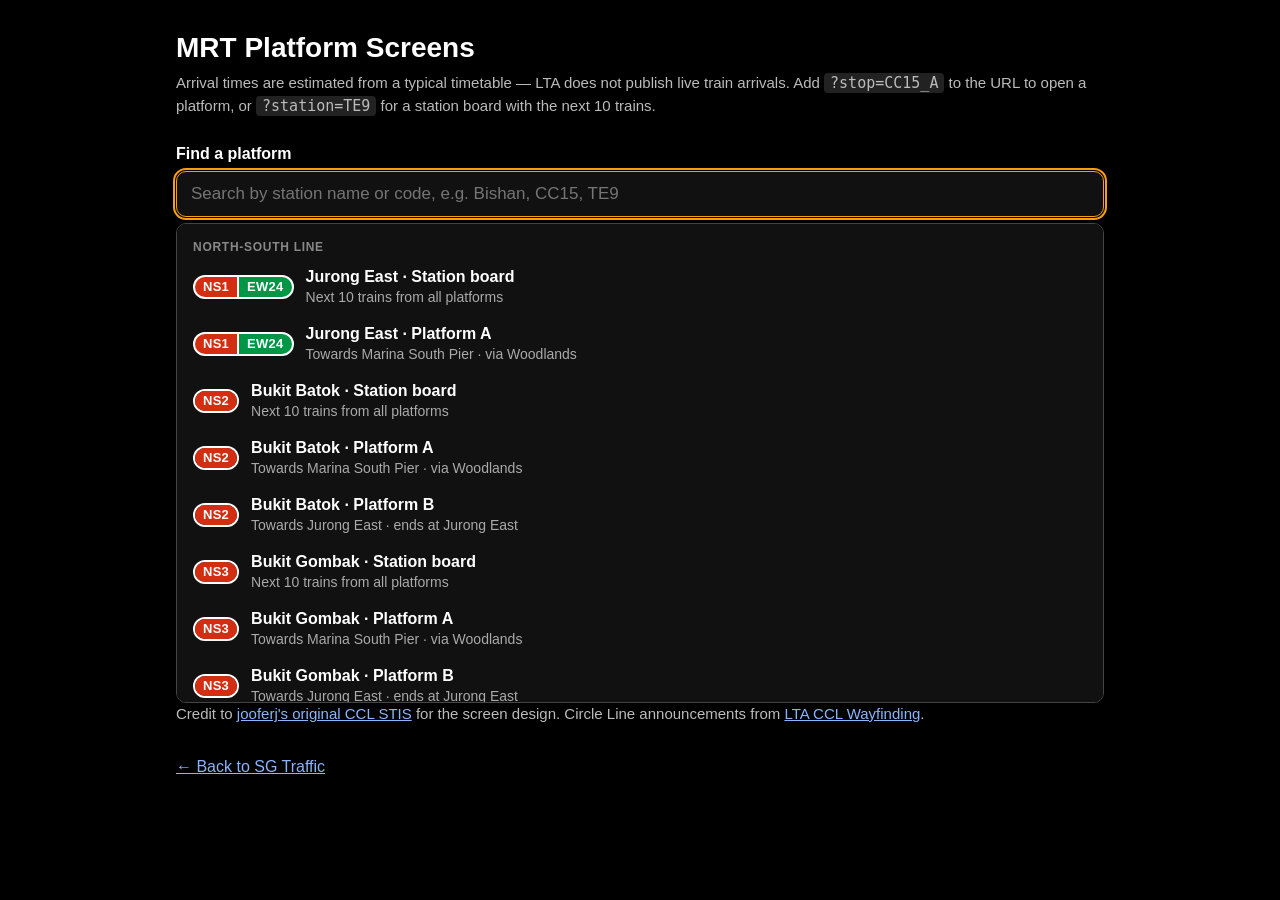
<file: stis/index.html>
<!DOCTYPE html>
<html lang="en">
<head>
  <meta charset="UTF-8" />
  <meta name="viewport" content="width=device-width, initial-scale=1.0" />
  <title>MRT STIS Display</title>
  <link rel="stylesheet" href="stis.css" />
</head>
<body>

  <!-- 16:9 STIS Screen Container -->
  <main class="stis-screen" id="stis-screen">

    <!-- Credit -->
    <p class="credit">Credit to <a href="https://jooferj.github.io/circleline/ccl-stis/" target="_blank" rel="noopener noreferrer">jooferj's original CCL STIS</a><span id="credit-audio" class="hidden"> · Announcements: <a href="https://www.lta.gov.sg/cclwayfinding/" target="_blank" rel="noopener noreferrer">LTA</a></span></p>

    <!-- Next Train Screen -->
    <section id="view-schedule" class="schedule-view">
      <header class="top-bar">
        <div class="platform-name" id="platform-label">Platform -</div>
        <div class="arriving-header">Arriving in</div>
      </header>

      <!-- 1st Upcoming Train Row -->
      <div class="train-row" id="train-1">
        <div class="train-info">
          <div class="direction" id="train-1-dir"></div>
          <div class="destination-line">
            <span class="prefix" id="train-1-prefix"></span>
            <span class="caplet hidden" id="train-1-caplet"></span>
            <span class="station-name" id="train-1-station"></span>
          </div>
        </div>
        <div class="eta-block">
          <span class="eta-number" id="train-1-eta"></span>
          <span class="eta-unit" id="train-1-unit"></span>
        </div>
      </div>

      <!-- 2nd Upcoming Train Row -->
      <div class="train-row" id="train-2">
        <div class="train-info">
          <div class="direction" id="train-2-dir"></div>
          <div class="destination-line">
            <span class="prefix" id="train-2-prefix"></span>
            <span class="caplet hidden" id="train-2-caplet"></span>
            <span class="station-name" id="train-2-station"></span>
          </div>
        </div>
        <div class="eta-block">
          <span class="eta-number" id="train-2-eta"></span>
          <span class="eta-unit" id="train-2-unit"></span>
        </div>
      </div>

      <!-- Bottom Clock Footer -->
      <footer class="bottom-bar">
        <div class="clock" id="system-clock">--:--:--</div>
        <div class="service-note" id="service-note"></div>
        <button type="button" class="sound-toggle hidden" id="sound-toggle" aria-pressed="false">🔇</button>
      </footer>
    </section>

    <!-- Station Board: next trains from all platforms -->
    <section id="view-board" class="board-view hidden">
      <header class="top-bar board-top">
        <div class="board-title">
          <span class="caplet" id="board-caplet"></span>
          <span id="board-station"></span>
        </div>
        <div class="arriving-header">Arriving in</div>
      </header>
      <ol class="board-rows" id="board-rows"></ol>
      <footer class="bottom-bar board-bottom">
        <div class="clock" id="board-clock">--:--:--</div>
        <div class="service-note" id="board-note"></div>
        <button type="button" class="sound-toggle hidden" id="board-sound" aria-pressed="false">🔇</button>
      </footer>
    </section>

    <!-- Train Arriving Screen -->
    <section id="view-arriving" class="arriving-view hidden">
      <div class="arr-direction blink-yellow" id="arr-dir"></div>
      <div class="arr-prefix" id="arr-prefix"></div>
      <span class="caplet caplet-large" id="arr-caplet"></span>
      <div class="arr-station" id="arr-station"></div>
    </section>

  </main>

  <!-- Platform picker (shown when no / unknown ?stop=) -->
  <div id="picker" class="picker hidden">
    <h1>MRT Platform Screens</h1>
    <p class="picker-desc">Arrival times are estimated from a typical timetable — LTA does not publish live train arrivals. Add <code>?stop=CC15_A</code> to the URL to open a platform, or <code>?station=TE9</code> for a station board with the next 10 trains.</p>
    <p id="picker-error" class="picker-error hidden"></p>
    <label class="combo-label" for="stop-search">Find a platform</label>
    <div class="combo">
      <input id="stop-search" type="search" role="combobox" autocomplete="off" spellcheck="false"
             aria-autocomplete="list" aria-expanded="false" aria-controls="stop-results"
             placeholder="Search by station name or code, e.g. Bishan, CC15, TE9" />
      <ul id="stop-results" class="combo-list hidden" role="listbox" aria-label="Platforms"></ul>
    </div>
    <p class="picker-desc">Credit to <a href="https://jooferj.github.io/circleline/ccl-stis/" target="_blank" rel="noopener noreferrer">jooferj's original CCL STIS</a> for the screen design. Circle Line announcements from <a href="https://www.lta.gov.sg/cclwayfinding/" target="_blank" rel="noopener noreferrer">LTA CCL Wayfinding</a>.</p>
    <p class="picker-back"><a href="../">← Back to SG Traffic</a></p>
  </div>

  <script src="stis.js"></script>
</body>
</html>
</file>
<file: stis/stis.css>
* {
  box-sizing: border-box;
  margin: 0;
  padding: 0;
}

:root {
  --line-ns: #d42e12;
  --line-ew: #009645;
  --line-ne: #9900aa;
  --line-cc: #fa9e0d;
  --line-dt: #005ec4;
  --line-te: #9d5b25;
}

html, body {
  background-color: #000;
}

body {
  color: #fff;
  font-family: Arial, Helvetica, sans-serif;
  display: flex;
  justify-content: center;
  align-items: center;
  min-height: 100vh;
  -webkit-font-smoothing: antialiased;
}

.hidden {
  display: none !important;
}

/* ===== 16:9 screen ===== */
.stis-screen {
  width: 100vw;
  height: 56.25vw;
  max-height: 100vh;
  max-width: 177.78vh;
  background-color: #000;
  position: relative;
  display: flex;
  flex-direction: column;
  user-select: none;
  container-type: inline-size;
  overflow: hidden;
}

/* ===== Schedule view ===== */
.schedule-view {
  display: flex;
  flex-direction: column;
  height: 100%;
  width: 100%;
}

.top-bar {
  height: 14%;
  padding: 0 3.2cqw 1cqw 1.4cqw;
  display: flex;
  justify-content: space-between;
  align-items: flex-end;
  border-bottom: 0.32cqw solid #fff;
}

.platform-name,
.prefix,
.station-name {
  font-size: 4.7cqw;
  font-weight: 700;
  line-height: 1;
}

.prefix,
.station-name {
  white-space: nowrap;
}

.arriving-header,
.direction,
.eta-unit,
.clock,
.service-note {
  font-size: 3.7cqw;
  font-weight: 400;
  line-height: 1;
}

.train-row {
  height: 36.2%;
  padding: 3.6cqw 3.2cqw 0 1.4cqw;
  display: flex;
  justify-content: space-between;
  align-items: flex-start;
  border-bottom: 0.32cqw solid #fff;
}

.train-info {
  display: flex;
  flex-direction: column;
  gap: 2.6cqw;
  min-width: 0;
}

.direction:empty {
  min-height: 3.7cqw;
}

.destination-line {
  display: flex;
  align-items: center;
  gap: 1.3cqw;
}

.eta-block {
  display: flex;
  flex-direction: column;
  align-items: center;
  min-width: 8.5cqw;
  margin-top: -0.8cqw;
}

.eta-number {
  font-size: 12.2cqw;
  font-weight: 700;
  line-height: 0.88;
}

.eta-unit {
  margin-top: 0.9cqw;
}

.bottom-bar {
  height: 13.6%;
  padding: 0 3.2cqw 0 1.4cqw;
  display: flex;
  align-items: center;
  justify-content: space-between;
}

.clock {
  font-variant-numeric: tabular-nums;
}

.service-note {
  color: #ffff00;
}

/* ===== Caplets (station code pills) ===== */
.caplet {
  display: inline-flex;
  align-items: stretch;
  border: 0.3cqw solid #fff;
  border-radius: 999px;
  overflow: hidden;
  height: 4.4cqw;
  flex-shrink: 0;
  background: #fff;
}

.caplet-seg {
  display: flex;
  align-items: center;
  justify-content: center;
  padding: 0 1.1cqw;
  color: #fff;
  font-weight: 700;
  font-size: 2.5cqw;
  letter-spacing: 0.02em;
  line-height: 1;
}

.caplet-seg + .caplet-seg {
  border-left: 0.25cqw solid #fff;
}

.caplet-large {
  height: 10.2cqw;
  border-width: 0.6cqw;
  margin-bottom: 3.4cqw;
}

.caplet-large .caplet-seg {
  font-size: 5.6cqw;
  padding: 0 2.4cqw;
}

.caplet-large .caplet-seg + .caplet-seg {
  border-left-width: 0.5cqw;
}

.line-ns { background-color: var(--line-ns); }
.line-ew { background-color: var(--line-ew); }
.line-ne { background-color: var(--line-ne); }
.line-cc { background-color: var(--line-cc); }
.line-dt { background-color: var(--line-dt); }
.line-te { background-color: var(--line-te); }

/* ===== Arriving view ===== */
.arriving-view {
  height: 100%;
  width: 100%;
  display: flex;
  flex-direction: column;
  align-items: center;
  text-align: center;
  padding: 3.8cqw 2cqw 2cqw;
}

@keyframes blinkYellow {
  0%, 100% { color: #fff; }
  50% { color: #ff0; }
}

.blink-yellow {
  animation: blinkYellow 2s steps(1) infinite;
}

.arr-direction {
  font-size: 4.1cqw;
  line-height: 1.1;
  margin-bottom: 1.8cqw;
}

.arr-prefix,
.arr-station {
  font-size: 7cqw;
  font-weight: 700;
  line-height: 1.05;
}

.arr-prefix {
  margin-bottom: 3.4cqw;
}

.arr-prefix:empty {
  display: none;
}

/* ===== Picker ===== */
.picker {
  width: 100%;
  max-width: 960px;
  padding: 32px 16px 48px;
  align-self: flex-start;
}

.picker h1 {
  font-size: 28px;
  margin-bottom: 8px;
}

.picker h2 {
  font-size: 20px;
  margin: 28px 0 12px;
}

.picker-desc,
.picker-error {
  color: #bbb;
  font-size: 15px;
  line-height: 1.5;
}

.picker-error {
  color: #ff0;
  margin-top: 8px;
}

.picker code {
  background: #222;
  padding: 1px 6px;
  border-radius: 4px;
}

.combo-label {
  display: block;
  font-weight: 700;
  font-size: 16px;
  margin: 28px 0 8px;
}

.combo {
  position: relative;
}

.combo input {
  width: 100%;
  font: inherit;
  font-size: 17px;
  color: #fff;
  background: #111;
  border: 1px solid #555;
  border-radius: 10px;
  padding: 12px 14px;
}

.combo input:focus {
  outline: 2px solid #fa9e0d;
  outline-offset: 1px;
  border-color: #fa9e0d;
}

.combo-list {
  list-style: none;
  margin-top: 6px;
  max-height: min(60vh, 480px);
  overflow-y: auto;
  background: #111;
  border: 1px solid #444;
  border-radius: 10px;
  padding: 6px;
  z-index: 10;
}

.combo-list li[role="option"] {
  display: flex;
  align-items: center;
  gap: 12px;
  padding: 10px;
  border-radius: 8px;
  cursor: pointer;
}

.combo-group {
  color: #888;
  font-size: 12px;
  font-weight: 700;
  text-transform: uppercase;
  letter-spacing: 0.06em;
  padding: 10px 10px 4px;
}

.combo-list li[aria-selected="true"] {
  background: #262626;
}

.combo-text {
  display: flex;
  flex-direction: column;
  gap: 3px;
  min-width: 0;
}

.combo-empty {
  padding: 12px;
  color: #aaa;
}

.picker .caplet {
  height: 24px;
  border-width: 2px;
}

.picker .caplet-seg {
  font-size: 13px;
  padding: 0 8px;
}

.picker .caplet-seg + .caplet-seg {
  border-left-width: 2px;
}

.picker-label {
  font-weight: 700;
  font-size: 16px;
}

.picker-sub {
  color: #aaa;
  font-size: 14px;
}

.picker-desc + .picker-desc {
  margin-top: 40px;
}

.picker-back {
  margin-top: 32px;
}

.picker-back a {
  color: #8ab4ff;
}

/* ===== Announcement toggle ===== */
.bottom-bar .service-note {
  margin-left: auto;
}

.sound-toggle {
  margin-left: 2cqw;
  background: none;
  border: 0.2cqw solid #555;
  border-radius: 0.8cqw;
  color: #fff;
  font-size: 2.6cqw;
  line-height: 1;
  padding: 0.5cqw 0.9cqw;
  cursor: pointer;
  opacity: 0.6;
}

.sound-toggle:hover,
.sound-toggle:focus-visible,
.sound-toggle[aria-pressed="true"] {
  opacity: 1;
}

/* ===== Credit (top-left corner) ===== */
.credit {
  position: absolute;
  top: 0.6cqw;
  left: 1.4cqw;
  font-size: 1.3cqw;
  line-height: 1;
  color: #888;
  z-index: 1;
}

.credit a {
  color: #aaa;
}

.picker-desc a {
  color: #8ab4ff;
}

/* ===== Station board (next 10 trains) ===== */
.board-view {
  display: flex;
  flex-direction: column;
  height: 100%;
  width: 100%;
}

.board-view .top-bar {
  height: 14%;
}

.board-title {
  display: flex;
  align-items: center;
  gap: 1.3cqw;
  font-size: 4.2cqw;
  font-weight: 700;
  line-height: 1;
}

.board-title .caplet {
  height: 4.2cqw;
}

.board-rows {
  list-style: none;
  flex: 1;
  display: flex;
  flex-direction: column;
  min-height: 0;
}

.board-row {
  flex: 1;
  display: grid;
  grid-template-columns: 4cqw 30cqw 1fr auto;
  align-items: center;
  column-gap: 1.6cqw;
  padding: 0 3.2cqw 0 1.4cqw;
  border-bottom: 0.16cqw solid #555;
  font-size: 2.5cqw;
  line-height: 1;
  white-space: nowrap;
  min-height: 0;
}

.board-plat {
  font-weight: 700;
  text-align: center;
  border: 0.2cqw solid #fff;
  border-radius: 0.5cqw;
  padding: 0.35cqw 0;
}

.board-row-empty .board-plat {
  border-color: transparent;
}

.board-dir {
  overflow: hidden;
  text-overflow: ellipsis;
}

.board-dest {
  display: flex;
  align-items: center;
  gap: 1cqw;
  font-weight: 700;
  min-width: 0;
  overflow: hidden;
}

.board-prefix {
  font-weight: 400;
}

.board-caplet {
  height: 3cqw;
  border-width: 0.22cqw;
}

.board-caplet .caplet-seg {
  font-size: 1.7cqw;
  padding: 0 0.8cqw;
}

.board-eta {
  font-weight: 700;
  font-variant-numeric: tabular-nums;
  text-align: right;
  min-width: 11cqw;
}

.board-row-arriving .board-eta {
  animation: blinkYellow 2s steps(1) infinite;
}

.board-view .bottom-bar {
  height: 10%;
  border-top: 0.32cqw solid #fff;
}

/* Station board on a portrait screen (phones): full height, two-line rows. */
@media (orientation: portrait) {
  body:has(.board-mode) {
    align-items: flex-start;
  }

  .stis-screen.board-mode {
    width: 100%;
    height: auto;
    min-height: 100vh;
    max-width: none;
    max-height: none;
  }

  .board-mode .credit {
    top: 12px;
    left: 16px;
    font-size: 11px;
  }

  .board-view .top-bar {
    height: auto;
    padding: 36px 16px 12px;
    border-bottom-width: 2px;
    gap: 12px;
  }

  .board-title {
    flex-wrap: wrap;
    min-width: 0;
  }

  .board-title {
    font-size: 26px;
    gap: 10px;
  }

  .board-title .caplet {
    height: 28px;
    border-width: 2px;
  }

  .board-title .caplet-seg {
    font-size: 14px;
    padding: 0 8px;
  }

  .board-title .caplet-seg + .caplet-seg {
    border-left-width: 2px;
  }

  .board-view .arriving-header {
    font-size: 15px;
    white-space: nowrap;
  }

  .board-rows {
    flex: none;
  }

  .board-row {
    flex: none;
    grid-template-columns: 36px minmax(0, 1fr) auto;
    grid-template-areas:
      "plat dir  eta"
      "plat dest eta";
    column-gap: 12px;
    row-gap: 6px;
    padding: 12px 16px;
    font-size: 15px;
    border-bottom-width: 1px;
  }

  .board-row-empty {
    display: none;
  }

  .board-plat {
    grid-area: plat;
    font-size: 18px;
    border-width: 2px;
    border-radius: 6px;
    padding: 6px 0;
  }

  .board-dir {
    grid-area: dir;
    color: #bbb;
  }

  .board-dest {
    grid-area: dest;
    font-size: 17px;
    gap: 4px 6px;
    flex-wrap: wrap;
    white-space: normal;
  }

  .board-caplet {
    height: 22px;
    border-width: 2px;
  }

  .board-caplet .caplet-seg {
    font-size: 11px;
    padding: 0 6px;
  }

  .board-caplet .caplet-seg + .caplet-seg {
    border-left-width: 2px;
  }

  .board-eta {
    grid-area: eta;
    font-size: 20px;
    min-width: 0;
  }

  .board-view .bottom-bar {
    height: auto;
    padding: 16px;
    border-top-width: 2px;
  }

  .board-view .clock,
  .board-view .service-note {
    font-size: 17px;
  }

  .board-view .sound-toggle {
    font-size: 18px;
    padding: 6px 10px;
    border-width: 1px;
    border-radius: 8px;
    margin-left: 12px;
  }
}

.line-lrt { background-color: #748477; }
</file>
